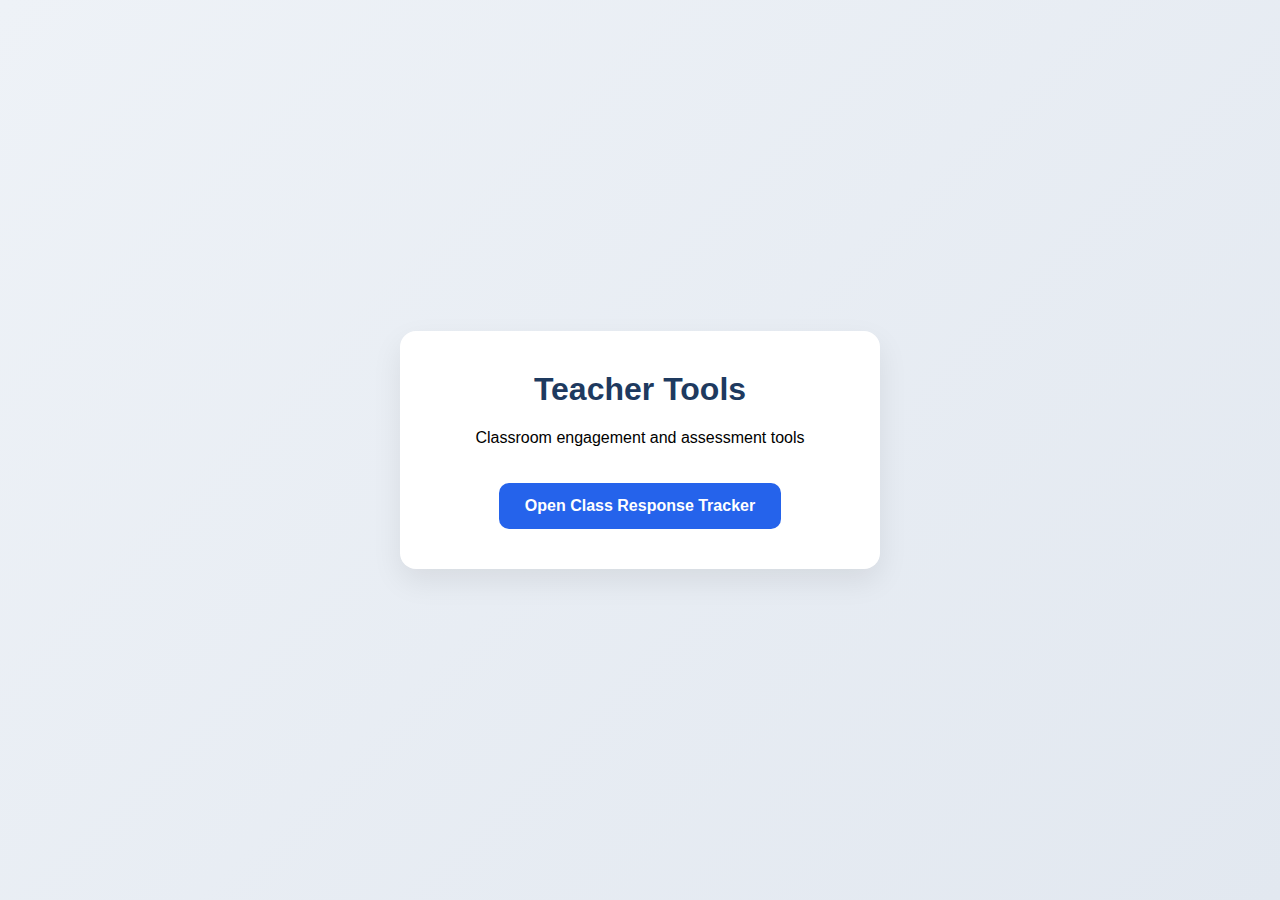
<file: index.html>
<!DOCTYPE html>
<html lang="en">
<head>
    <meta charset="UTF-8">
    <title>Teacher Tools</title>
    <meta name="viewport" content="width=device-width, initial-scale=1.0">
    <style>
        body {
            margin: 0;
            font-family: "Segoe UI", Arial, sans-serif;
            background: linear-gradient(135deg, #eef2f7, #e2e8f0);
            height: 100vh;
            display: flex;
            align-items: center;
            justify-content: center;
        }

        .card {
            background: white;
            padding: 40px;
            border-radius: 16px;
            box-shadow: 0 12px 30px rgba(0, 0, 0, 0.08);
            text-align: center;
            max-width: 400px;
            width: 100%;
        }

        h1 {
            margin-top: 0;
            color: #1e3a5f;
        }

        a {
            display: inline-block;
            margin-top: 20px;
            padding: 14px 26px;
            background: #2563eb;
            color: white;
            text-decoration: none;
            border-radius: 10px;
            font-size: 16px;
            font-weight: 600;
        }

        a:hover {
            background: #1d4ed8;
        }
    </style>
</head>
<body>

<div class="card">
    <h1>Teacher Tools</h1>
    <p>Classroom engagement and assessment tools</p>
    <a href="app.html">Open Class Response Tracker</a>
</div>

</body>
</html>
</file>
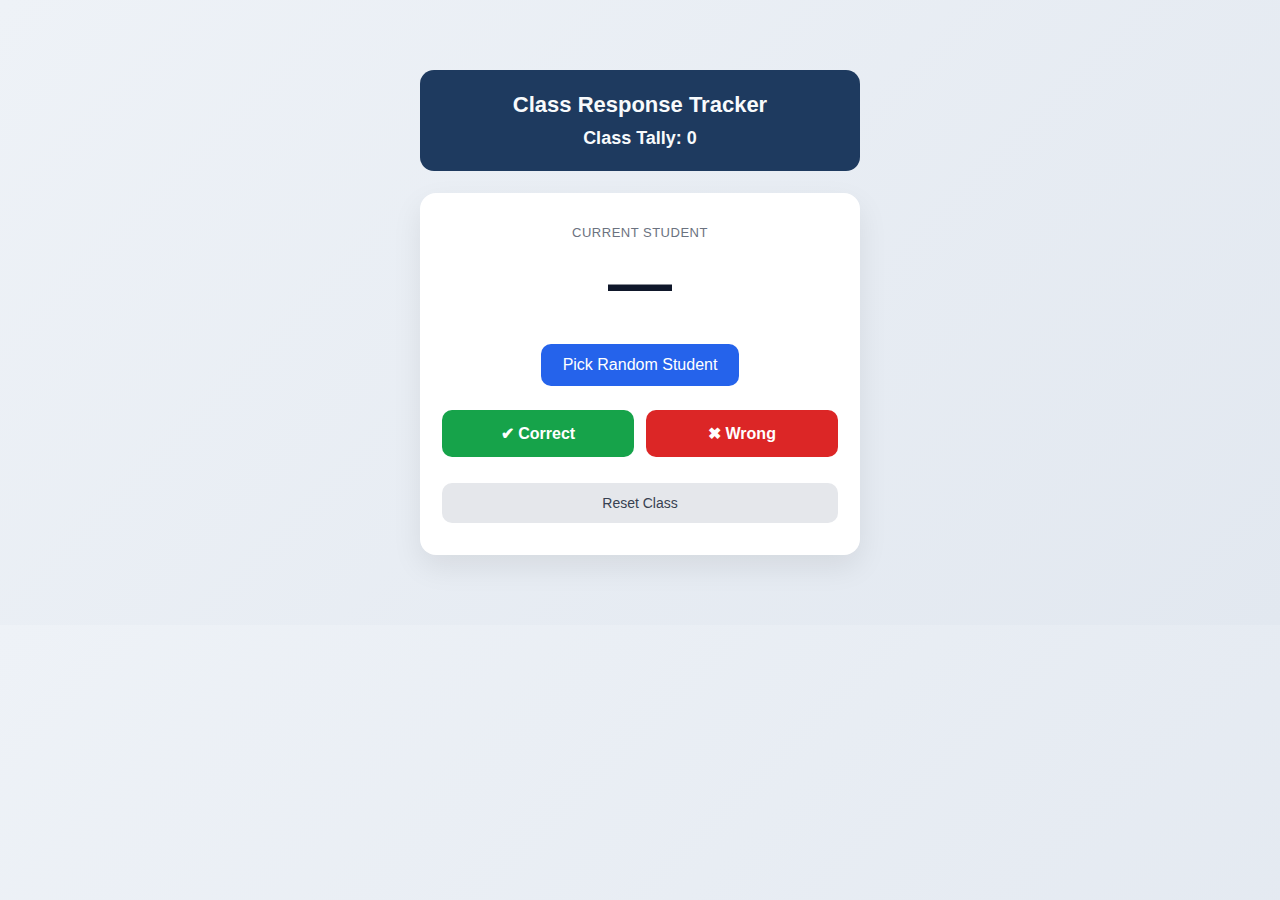
<file: app.html>
<!DOCTYPE html>
<html lang="en">
<head>
    <meta charset="UTF-8">
    <title>Class Response Tracker</title>
    <meta name="viewport" content="width=device-width, initial-scale=1.0">
    <link rel="stylesheet" href="style.css">
</head>
<body>

<div class="app">

    <div class="header">
        <h1>Class Response Tracker</h1>
        <div class="score">
            Class Tally: <span id="tally">0</span>
        </div>
    </div>

    <div class="card">
        <div class="student-label">Current Student</div>
        <div id="studentNumber" class="student-number">—</div>

        <button class="pick-btn" onclick="pickStudent()">Pick Random Student</button>

        <div class="actions">
            <button class="correct" onclick="markCorrect()">✔ Correct</button>
            <button class="wrong" onclick="markWrong()">✖ Wrong</button>
        </div>

        <button class="reset" onclick="resetClass()">Reset Class</button>
    </div>

</div>

<script src="script.js"></script>
</body>
</html>
</file>
<file: style.css>
* {
    box-sizing: border-box;
}

body {
    margin: 0;
    font-family: "Segoe UI", Arial, sans-serif;
    background: linear-gradient(135deg, #eef2f7, #e2e8f0);
    color: #1f2933;
}

.app {
    max-width: 480px;
    margin: 50px auto;
    padding: 20px;
}

.header {
    background: #1e3a5f;
    color: #f8fafc;
    padding: 22px;
    border-radius: 14px;
    text-align: center;
    margin-bottom: 22px;
}

.header h1 {
    margin: 0;
    font-size: 22px;
    font-weight: 600;
}

.score {
    margin-top: 10px;
    font-size: 18px;
    font-weight: 600;
}

.card {
    background: #ffffff;
    border-radius: 16px;
    padding: 32px 22px;
    text-align: center;
    box-shadow: 0 12px 30px rgba(0, 0, 0, 0.08);
}

.student-label {
    font-size: 13px;
    letter-spacing: 0.5px;
    text-transform: uppercase;
    color: #6b7280;
    margin-bottom: 6px;
}

.student-number {
    font-size: 64px;
    font-weight: 700;
    margin-bottom: 24px;
    color: #0f172a;
}

.pick-btn {
    background: #2563eb;
    color: #ffffff;
    border: none;
    padding: 12px 22px;
    font-size: 16px;
    border-radius: 10px;
    cursor: pointer;
    margin-bottom: 24px;
}

.pick-btn:hover {
    background: #1d4ed8;
}

.actions {
    display: flex;
    gap: 12px;
}

.actions button {
    flex: 1;
    padding: 14px 0;
    font-size: 16px;
    border-radius: 10px;
    border: none;
    cursor: pointer;
    font-weight: 600;
}

.correct {
    background: #16a34a;
    color: #ffffff;
}

.correct:hover {
    background: #15803d;
}

.wrong {
    background: #dc2626;
    color: #ffffff;
}

.wrong:hover {
    background: #b91c1c;
}

.reset {
    margin-top: 26px;
    width: 100%;
    padding: 12px;
    background: #e5e7eb;
    color: #374151;
    border: none;
    border-radius: 10px;
    font-size: 14px;
    cursor: pointer;
}

.reset:hover {
    background: #d1d5db;
}
</file>
